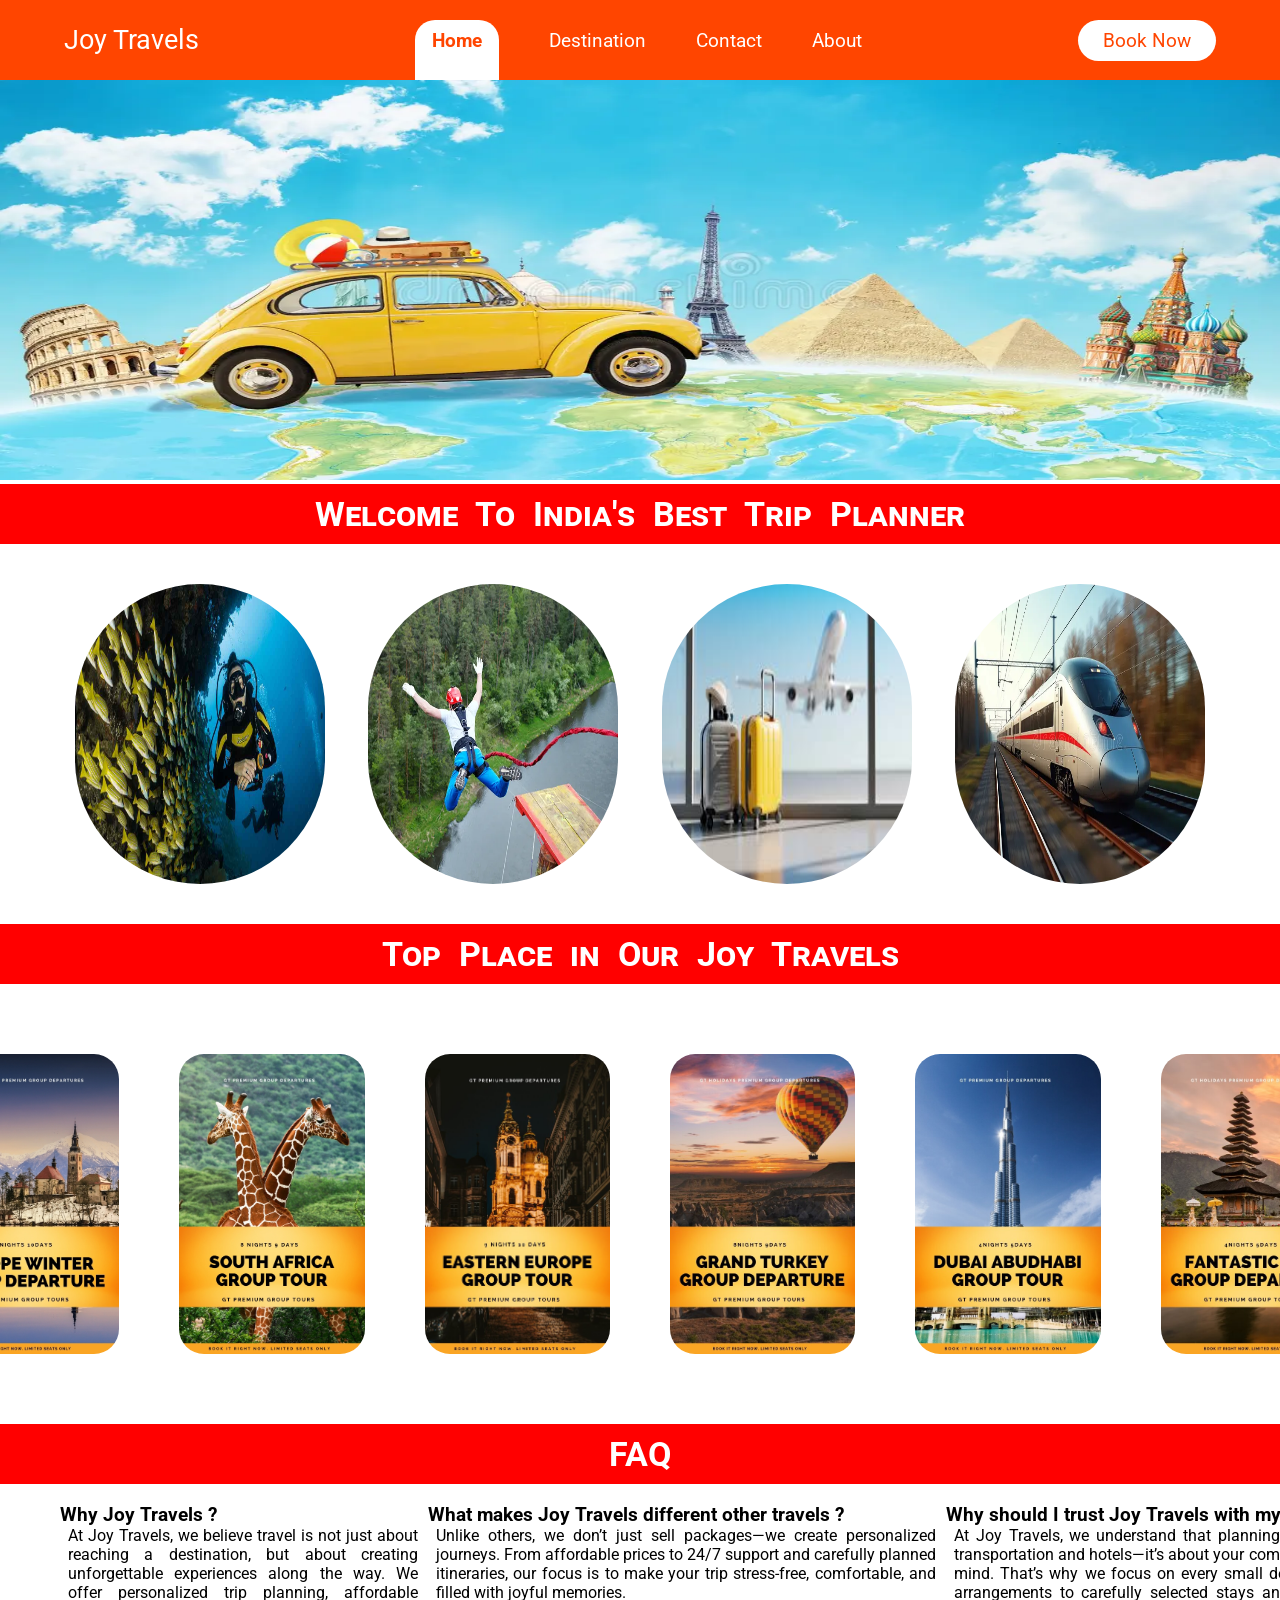
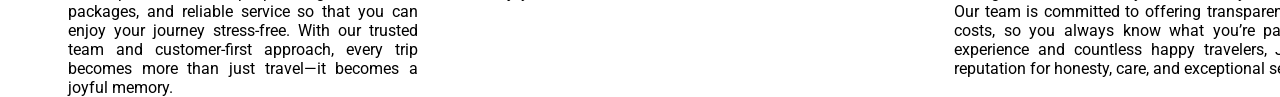
<file: index.html>
<!DOCTYPE html>
<html lang="en">
<head>
    <meta charset="UTF-8">
    <meta name="viewport" content="width=device-width, initial-scale=1.0">
    <title>Joy Travel</title>
    <link rel="stylesheet" href="home.css">
    <link title="image/png" rel="icon" href="pic/logo.jpg">
</head>
<body>
    <nav>
      <a class="logo" href="index.html">Joy Travels</a>
      <div class="nav-list">
        <ul>
          <li><a href="index.html" style="color: orangered; background-color: white; padding: 9px 17px 28px 17px; border-radius: 20px 20px 0px 0px; font-weight: bold;">Home</a></li>
          <li><a href="des.html">Destination</a></li>
          <li><a href="cont.html">Contact</a></li>
          <li><a href="abt.html">About</a></li>
        </ul>
      </div>
      <a class="action" href="book.html">Book Now</a>
    </nav>
    <div class="cont1">
      <img src="pic/im.webp" style="width: 100%; height: 400px;">
      <div class="cont2"></div>
    </div>
    <h2 style="margin-top: 0;">Welcome To India's Best Trip Planner</h2>
    <div class="tp">
      <img src="pic/jj1.jpg">
      <img src="pic/jj2.webp">
      <img src="pic/jj3.jpg">
      <img src="pic/train.webp">
    </div>
    <h2>Top Place in Our Joy Travels</h2>
    <div class="img-container">
      <img src="pic/gt1.jpg">
      <img src="pic/gt2.jpg">
      <img src="pic/gt3.jpg">
      <img src="pic/gt4.jpg">
      <img src="pic/gt5.jpg">
      <img src="pic/gt6.jpg">
    </div>
    <h2>FAQ</h2>
    <div class="FAQ">
      <div>
        <h3 style="margin-top: 20px; margin-left: 10px;">Why Joy Travels ?</h3>
        <p style="margin-left: 18px; width: 350px; text-align: justify;">At Joy Travels, we believe travel is not just about reaching a destination, but about creating unforgettable experiences along the way. We offer personalized trip planning, affordable packages, and reliable service so that you can enjoy your journey stress-free. With our trusted team and customer-first approach, every trip becomes more than just travel—it becomes a joyful memory.</p>
      </div>
      <div>
        <h3 style="margin-top: 20px; margin-left: 10px;">What makes Joy Travels different other travels ?</h3>
        <p style="margin-left: 18px; width: 500px; text-align: justify;">Unlike others, we don’t just sell packages—we create personalized journeys. From affordable prices to 24/7 support and carefully planned itineraries, our focus is to make your trip stress-free, comfortable, and filled with joyful memories.</p>
      </div>
      <div>
        <h3 style="margin-top: 20px; margin-left: 10px;">Why should I trust Joy Travels with my trip ?</h3>
        <p style="margin-left: 18px; width: 500px; text-align: justify;">At Joy Travels, we understand that planning a trip is not just about transportation and hotels—it’s about your comfort, safety, and peace of mind. That’s why we focus on every small detail, from reliable travel arrangements to carefully selected stays and hassle-free itineraries. Our team is committed to offering transparent pricing with no hidden costs, so you always know what you’re paying for. With years of experience and countless happy travelers, Joy Travels has built a reputation for honesty, care, and exceptional service.</p>
      </div>
    </div>
</body>
</html>
</file>
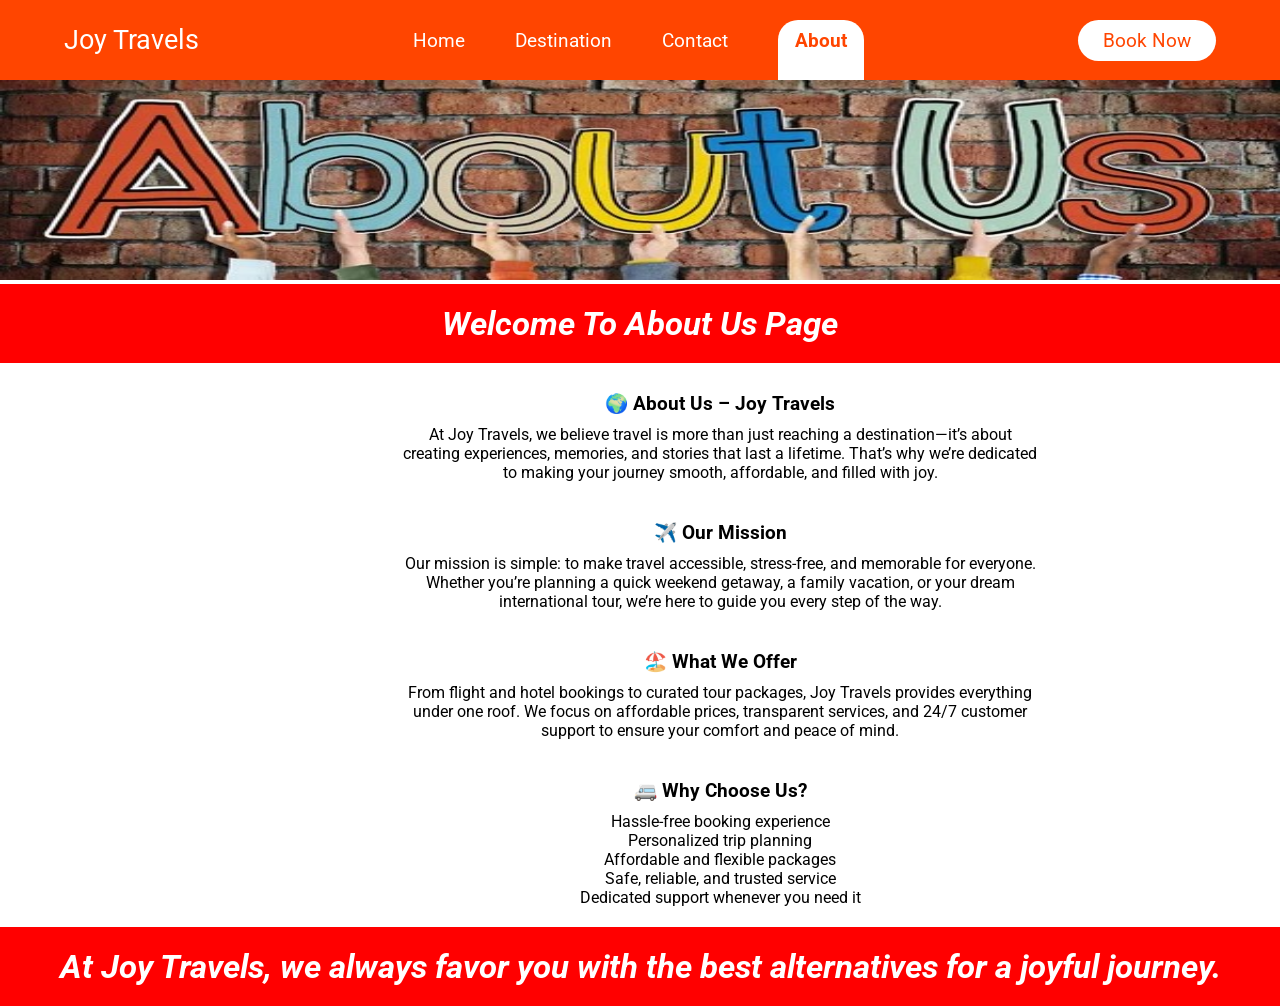
<file: abt.html>
<!DOCTYPE html>
<html lang="en">
<head>
    <meta charset="UTF-8">
    <meta name="viewport" content="width=device-width, initial-scale=1.0">
    <title>Joy Travel</title>
    <link rel="stylesheet" href="abt.css">
    <link title="image/png" rel="icon" href="pic/logo.jpg">
</head>
<body>
    <nav>
      <a class="logo" href="index.html">Joy Travels</a>
      <div class="nav-list">
        <ul>
          <li><a href="index.html">Home</a></li>
          <li><a href="des.html">Destination</a></li>
          <li><a href="cont.html">Contact</a></li>
          <li><a style="color: orangered; background-color: white; padding: 9px 17px 28px 17px; border-radius: 20px 20px 0px 0px; font-weight: bold;">About</a></li>
        </ul>
      </div>
      <a class="action" href="book.html">Book Now</a>
    </nav>
    <img src="pic/abtus.jpg" style="width: 100%; height: 200px;">
    <h2>Welcome To About Us Page</h2>
    <div class="contt">
      <h3 ><f>🌍</f> About Us – Joy Travels</h3>
      <p style="margin-top: 10px;">At Joy Travels, we believe travel is more than just reaching a destination—it’s about creating experiences, memories, and stories that last a lifetime. That’s why we’re dedicated to making your journey smooth, affordable, and filled with joy.</p>
      <h3 style="margin-top: 40px;"><f>✈️</f> Our Mission</h3>
      <p style="margin-top: 10px;">Our mission is simple: to make travel accessible, stress-free, and memorable for everyone. Whether you’re planning a quick weekend getaway, a family vacation, or your dream international tour, we’re here to guide you every step of the way.</p>
      <h3 style="margin-top: 40px;"><f>🏖️</f> What We Offer</h3>
      <p style="margin-top: 10px;">From flight and hotel bookings to curated tour packages, Joy Travels provides everything under one roof. We focus on affordable prices, transparent services, and 24/7 customer support to ensure your comfort and peace of mind.</p>
      <h3 style="margin-top: 40px;"><f>🚐</f> Why Choose Us?</h3>
      <ul style="margin-top: 10px; list-style: none;">
        <li>Hassle-free booking experience</li>
        <li>Personalized trip planning</li>
        <li>Affordable and flexible packages</li>
        <li>Safe, reliable, and trusted service</li>
        <li>Dedicated support whenever you need it</li>
      </ul>
    </div>
    <h2 style="margin-top: 20px;">At Joy Travels, we always favor you with the best alternatives for a joyful journey.</h2>
</body>
</html>
</file>
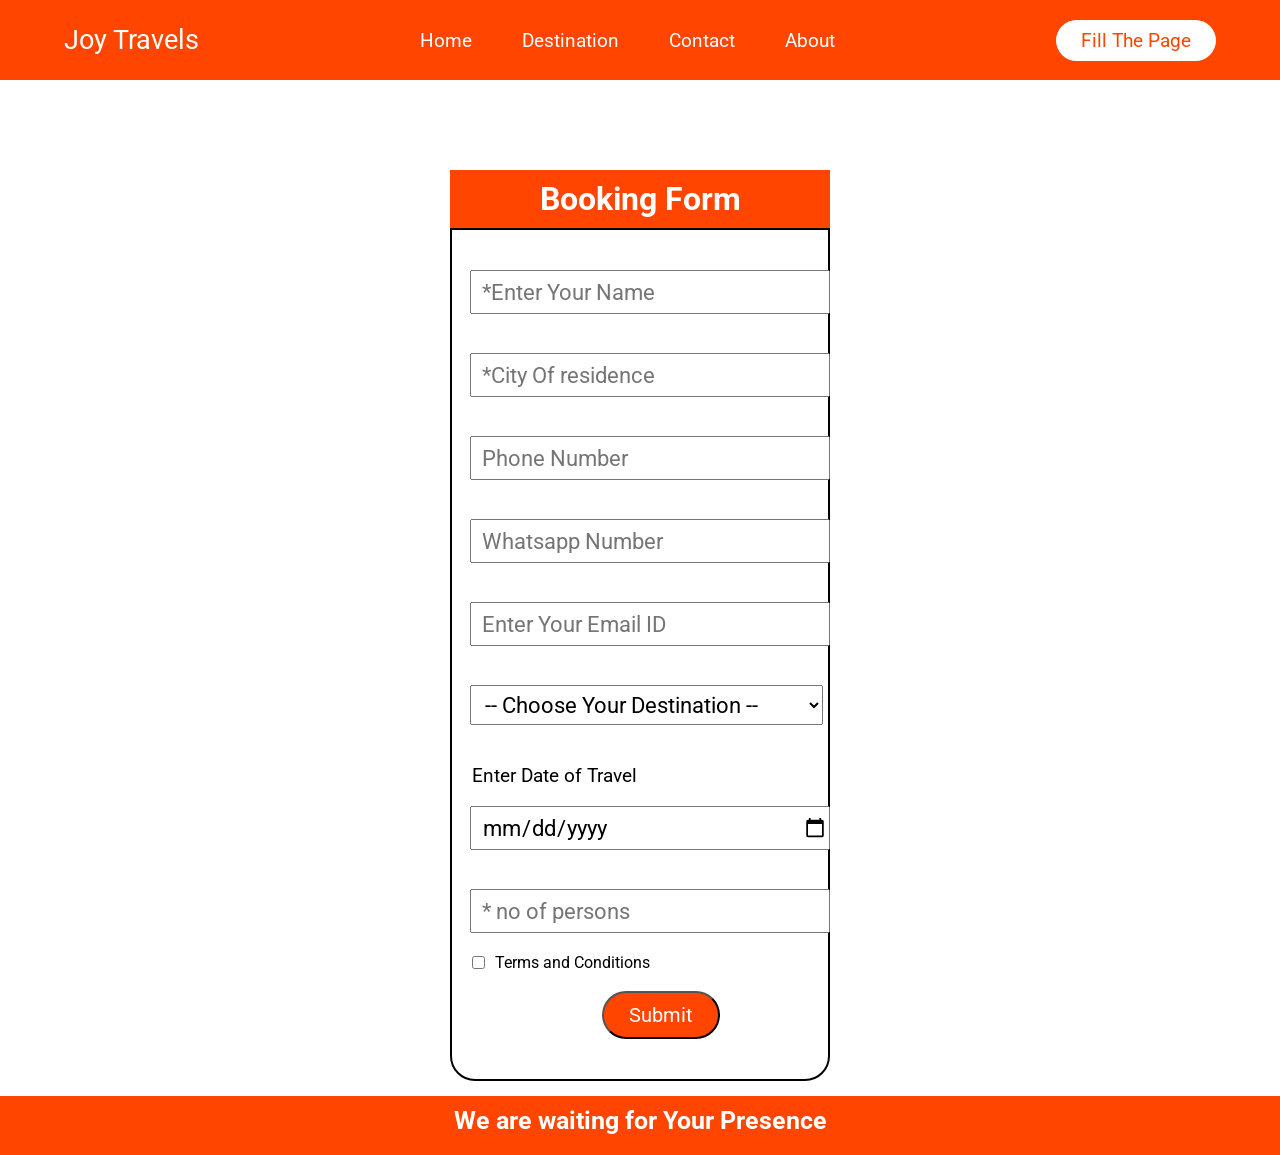
<file: book.html>
<!DOCTYPE html>
<html lang="en">
<head>
    <meta charset="UTF-8">
    <meta name="viewport" content="width=device-width, initial-scale=1.0">
    <title>Document</title>
    <link rel="stylesheet" href="book.css">
    <link title="image/png" rel="icon" href="pic/logo.jpg">
</head>
<body>
    <nav>
      <a class="logo" href="index.html">Joy Travels</a>
      <div class="nav-list">
        <ul>
          <li><a href="index.html">Home</a></li>
          <li><a href="des.html">Destination</a></li>
          <li><a href="cont.html">Contact</a></li>
          <li><a href="abt.html">About</a></li>
        </ul>
      </div>
      <a class="action">Fill The Page</a>
    </nav>
        <div>
            <div id="book">
                <h1>Booking Form</h1>
            </div>
            <div class="bookitem">
               <form action="booked.html"> 
                 <input type="text" placeholder="*Enter Your Name" class="input" required><br><br>
                 <input type="text" placeholder="*City Of residence" class="input" required><br><br>
                 <input type="number" placeholder="Phone Number" class="input" required><br><br>
                 <input type="number" placeholder="Whatsapp Number" class="input" required><br><br>
                 <input type="email" placeholder="Enter Your Email ID"class="input" required><br><br>
                 <select id="selecting" name="selected-destination" style="width: 94%;" required>   <!--using it first time-->
                     <option value="">-- Choose Your Destination --</option>
                     <option value="europe">europe</option>
                     <option value="france">france</option>
                     <option value="switzerland">switzerland</option>
                     <option value="southaferica">southaferica</option>
                     <option value="japan">japan</option>
                     <option value="singapore">singapore</option>
                     <option value="malasiya">malasiya</option>
                     <option value="srilanka">srilanka</option>
                     <option value="dubai">dubai</option>
                     <option value="qatar">qatar</option>
                     <option value="saudiarabia">saudiarabia</option>
                     <option value="bahrain">bahrain</option>
                     <option value="australia">australia</option>
                     <option value="newzealand">newzealand</option>
                     <option value="melbourne">melbourne</option>
                     <option value="figi">figi</option>
                     <option value="spain">spain</option>
                     <option value="austria">austria</option>
                     <option value="greece">greece</option>
                     <option value="italy">italy</option>
                     <option value="ooty">ooty</option>
                     <option value="kodaikanal">kodaikanal</option>
                     <option value="yercaud">yercaud</option>
                     <option value="kollihills">kollihills</option>
                     <option value="goa">goa</option>
                     <option value="marina">marina</option>
                     <option value="maladives">maladives</option>
                     <option value="pondicherry">pondicherry</option>
                     <option value="elloracaves">elloracaves</option>
                      <option value="dallake">dallake</option>
                      <option value="lakshadweep">lakshadweep</option>
                     <option value="lonarlake">lonarlake</option>
                 </select> <br><br>
                 <label style="font-size: 19px; margin-left: 20px;" >Enter Date of Travel</label><br><br>
                 <input  placeholder="Date of Travel" type="date" class="input" required><br><br>
                 <input type="number" placeholder="* no of persons" class="input" required><br>
                 <div style="display: flex;"><input type="checkbox" style="font-size: 20px; margin-left: 20px;" required><p style="padding-left: 10px;">Terms and Conditions</p></div> <br>    
                 <input type="submit" id="submit">
               </form> 
            </div>
        </div>
        <h2 id="bottom">We are waiting for Your Presence</h2>
</body>
</html>
</file>
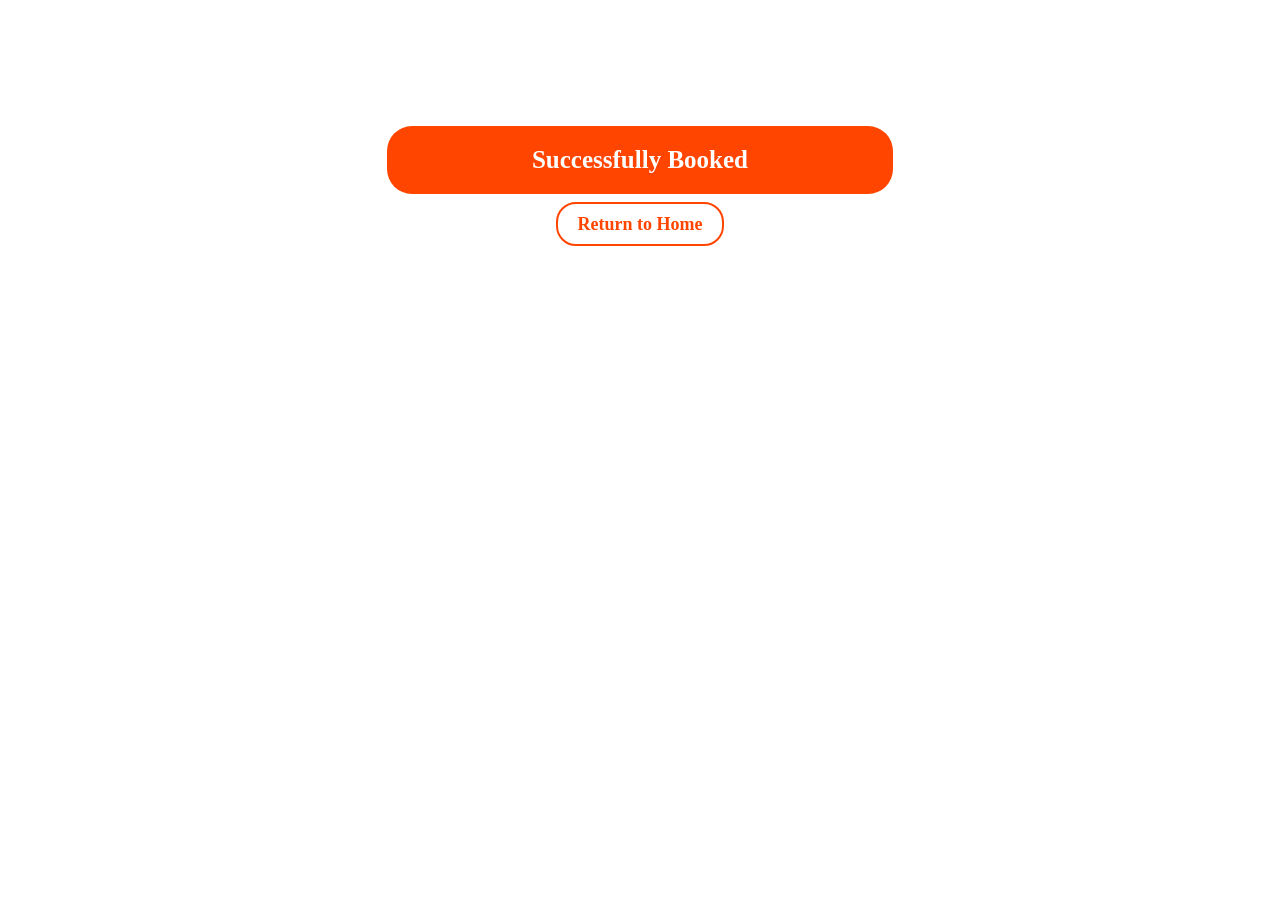
<file: booked.html>
<!DOCTYPE html>
<html lang="en">
<head>
    <meta charset="UTF-8">
    <meta name="viewport" content="width=device-width, initial-scale=1.0">
    <title>Document</title>
    <link title="image/png" rel="icon" href="pic/logo.jpg">
    <style>
        h1{
            font-size: 25px;
            background-color: orangered;
            border-radius: 25px;
            color: white;
            width: 40%;
            margin-left: 30%;
            margin-top: 10%;
            padding-top: 20px;
            padding-bottom: 20px;
            text-align: center;
            justify-content: center;
            align-items: center;
        }
    </style>
</head>
<body>
    <div>
        <h1>Successfully Booked</h1>
        <p style="text-align: center; margin-top: 20px;">
            <a href="index.html" style="color: orangered; font-weight: bold; text-decoration: none; font-size: 18px; border: 2px solid orangered; padding: 10px 20px; border-radius: 20px;">Return to Home</a>
        </p>
    </div>
</body>
</html>
</file>
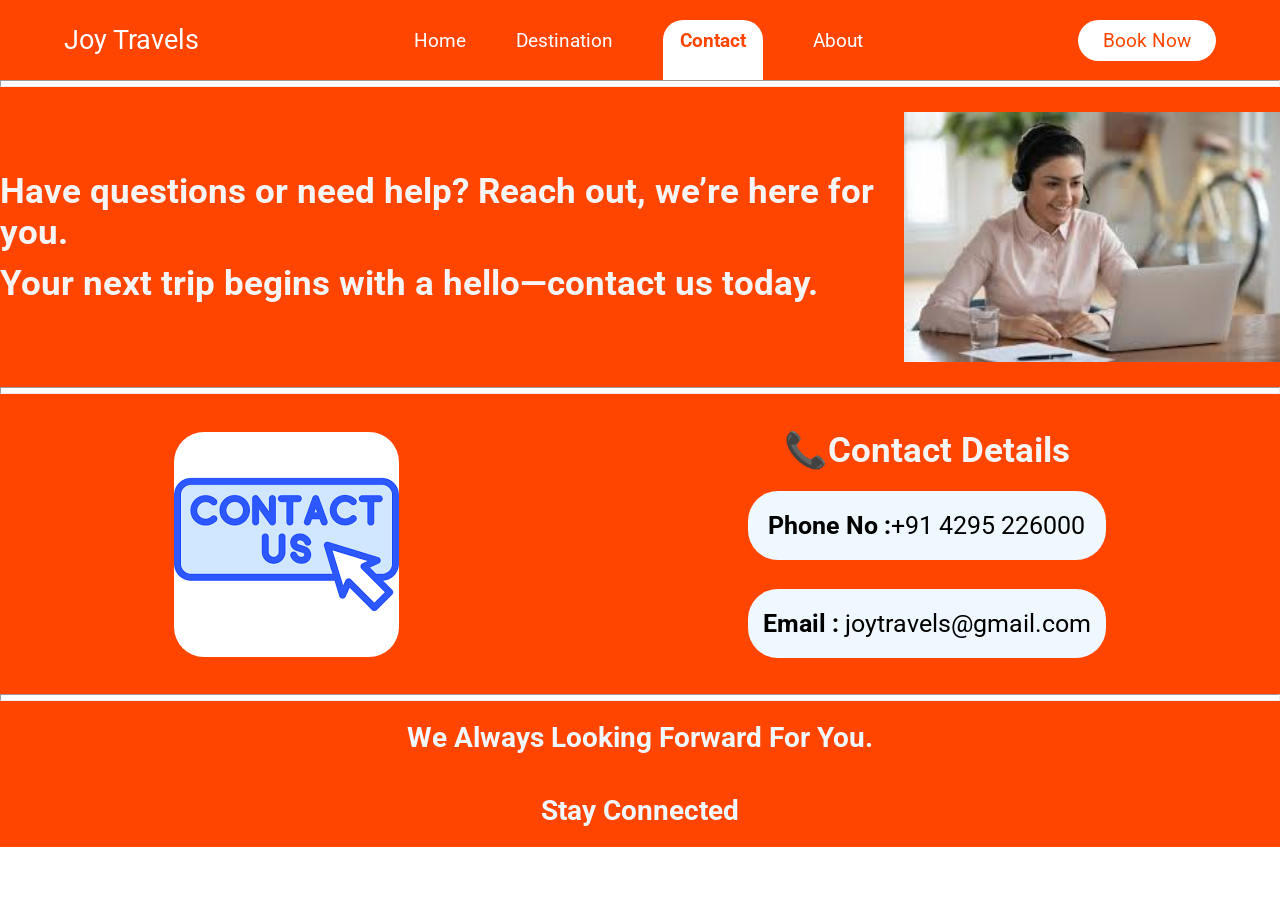
<file: cont.html>
<!DOCTYPE html>
<html lang="en">
<head>
    <meta charset="UTF-8">
    <meta name="viewport" content="width=device-width, initial-scale=1.0">
    <title>Joy Travel</title>
    <link rel="stylesheet" href="cont.css">
    <link title="image/png" rel="icon" href="pic/logo.jpg">
</head>
<body>
    <nav>
      <a class="logo" href="index.html">Joy Travels</a>
      <div class="nav-list">
        <ul>
          <li><a href="index.html">Home</a></li>
          <li><a href="des.html">Destination</a></li>
          <li><a style="color: orangered; background-color: white; padding: 9px 17px 28px 17px; border-radius: 20px 20px 0px 0px; font-weight: bold;">Contact</a></li>
          <li><a href="abt.html">About</a></li>
        </ul>
      </div>
      <a class="action" href="book.html">Book Now</a>
    </nav>
    <hr style="height: 5px;">
    <div class="content">
      <div>
        <h3>Have questions or need help? Reach out, we’re here for you.</h3>
        <h3 style="padding-top: 10px;">Your next trip begins with a hello—contact us today.</h3>
      </div>
      <img src="pic/cus.jpg" style="height: 250px; ">
    </div>
    <hr style="height: 5px;">
    <div class="details">
      <img src="pic/ll.png" style="border-radius: 30px;">
      <div>
        <h3 style="text-align: center;">📞Contact Details</h3>
        <p class="pp" style="margin-top: 20px;"><b>Phone No :</b>+91 4295 226000</p><br>
        <p class="pp"><b>Email : </b>joytravels@gmail.com</p>
      </div>
    </div>
    <hr style="height: 5px;">
    <h2 class="end">We Always Looking Forward For You.</h2>
    <h2 class="end">Stay Connected</h2>
</body>
</html>
</file>
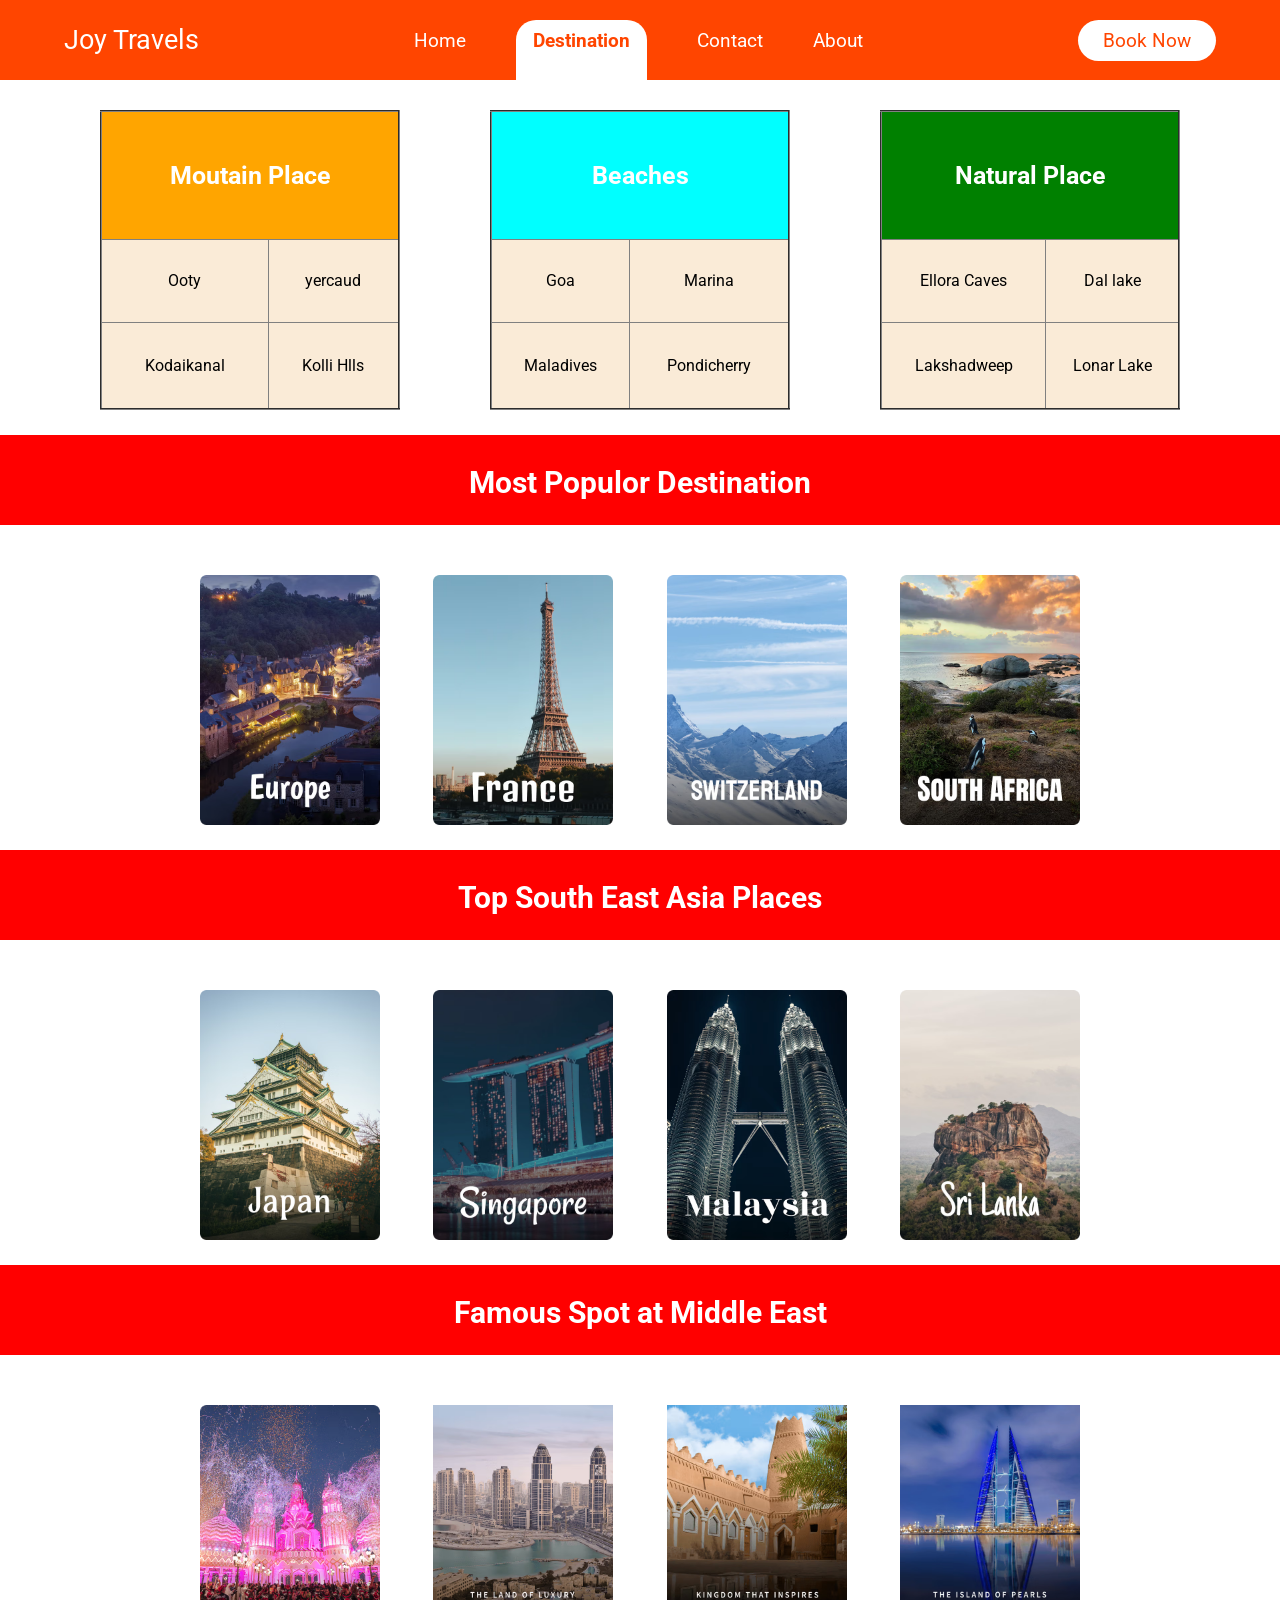
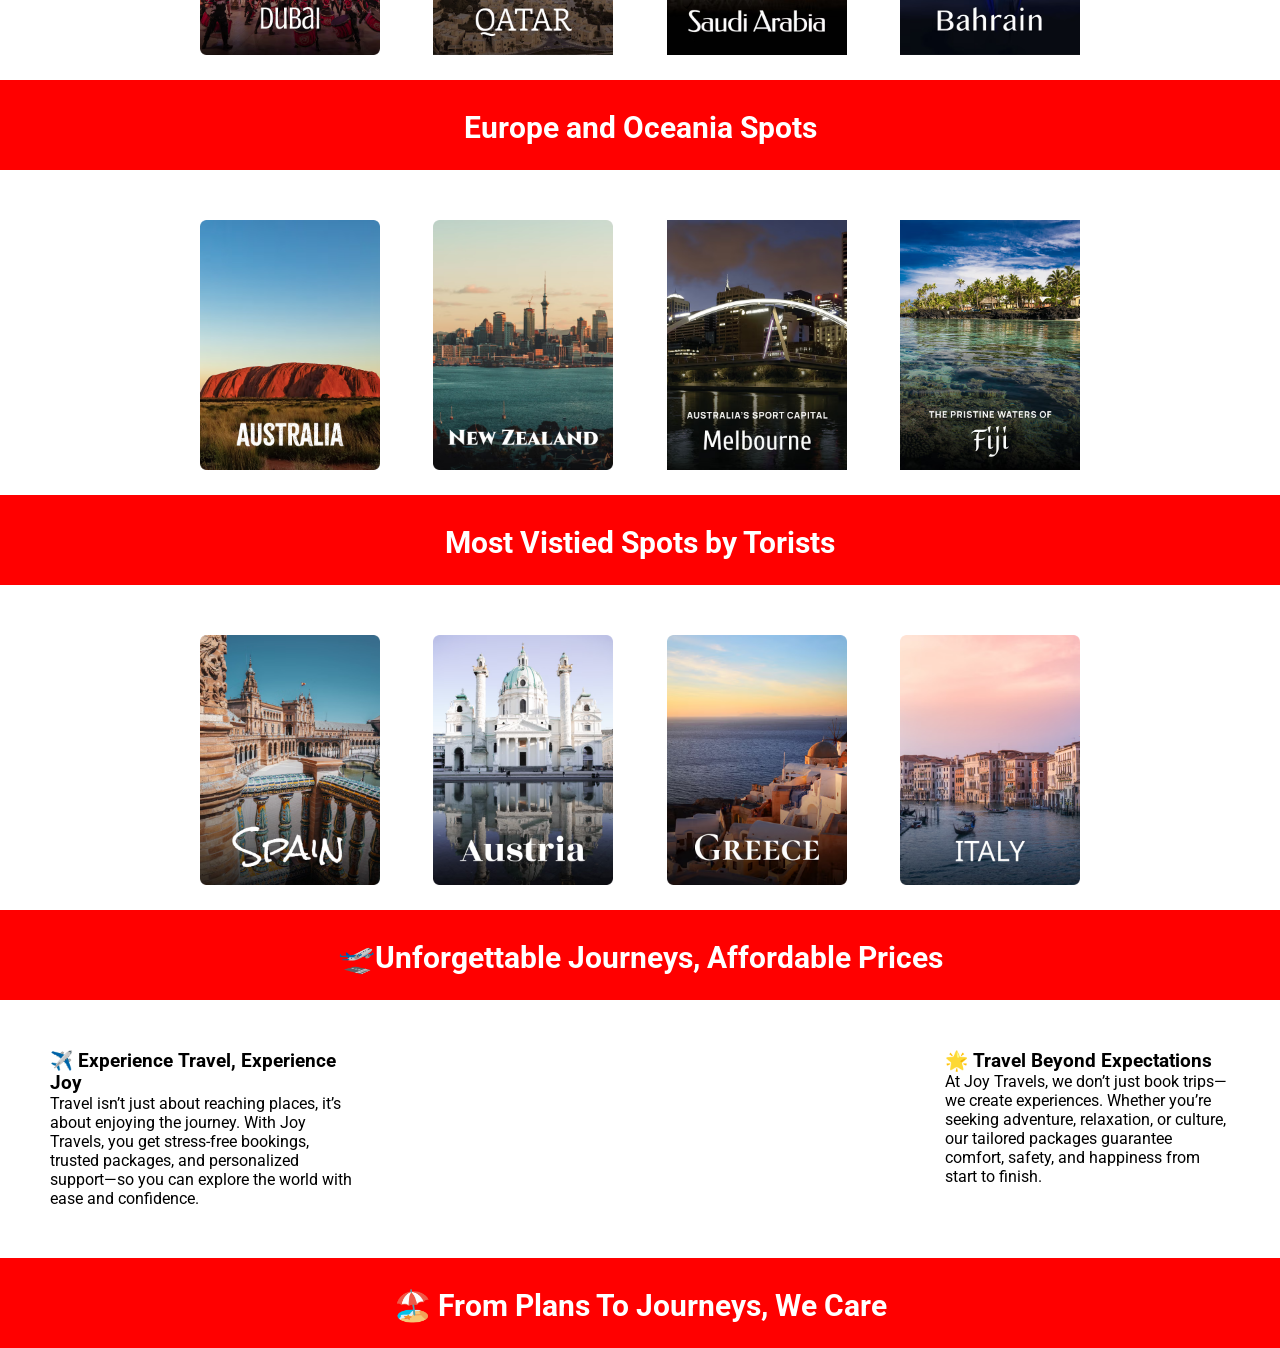
<file: des.html>
<!DOCTYPE html>
<html lang="en">
<head>
    <meta charset="UTF-8">
    <meta name="viewport" content="width=device-width, initial-scale=1.0">
    <title>Joy Travel</title>
    <link rel="stylesheet" href="des.css">
    <link title="image/png" rel="icon" href="pic/logo.jpg">
</head>
<body>
    <nav>
      <a class="logo" href="index.html">Joy Travels</a>
      <div class="nav-list">
        <ul>
          <li><a href="index.html">Home</a></li>
          <li><a style="color: orangered; background-color: white; padding: 9px 17px 28px 17px; border-radius: 20px 20px 0px 0px; font-weight: bold;">Destination</a></li>
          <li><a href="cont.html">Contact</a></li>
          <li><a href="abt.html">About</a></li>
        </ul>
      </div>
      <a class="action" href="book.html">Book Now</a>
    </nav>
    <div class="tabs">
      <table border="2" width="300px" height="300px">
        <tr>
           <th colspan="2" style="background-color: orange; color: white; font-size: 25px;">Moutain Place</th>
         </tr>
         <tr>
            <td id="ooty">Ooty</td>
            <td id="yercaud">yercaud</td>
         </tr>
         <tr>
             <td id="kod">Kodaikanal</td>
             <td id="kolli">Kolli Hlls</td>
         </tr>
      </table>
      <table border="2" width="300px" height="300px">
        <tr>
           <th colspan="2" style="background-color: aqua; color: white; font-size: 25px;">Beaches</th>
         </tr>
         <tr>
            <td id="goa">Goa</td>
            <td id="marina">Marina</td>
          </tr>
          <tr>
             <td id="mal">Maladives</td>
             <td id="pondi">Pondicherry</td>
          </tr>
      </table>
      <table border="2" width="300px" height="300px">
        <tr>
           <th colspan="2" style="background-color: green; color: white; font-size: 25px;">Natural Place</th>
         </tr>
         <tr>
            <td id="Ellora">Ellora Caves</td>
            <td id="dal">Dal lake</td>
          </tr>
          <tr>
             <td id="laks">Lakshadweep</td>
             <td id="lonar">Lonar Lake</td>
          </tr>
      </table>
    </div>
    <h2>Most Populor Destination</h2>
    <div class="gallery">
      <img src="pic/6s1.avif">
      <img src="pic/6s2.avif">
      <img src="pic/6s3.avif">
      <img src="pic/6s4.avif">
    </div>
    <h2>Top South East Asia Places</h2>
    <div class="gallery">
      <img src="pic/4s1.avif">
      <img src="pic/4s2.avif">
      <img src="pic/4s3.avif">
      <img src="pic/4s4.avif">
    </div>
    <h2>Famous Spot at Middle East</h2>
    <div class="gallery">
      <img src="pic/5s1.avif">
      <img src="pic/5s2.avif">
      <img src="pic/5s3.avif">
      <img src="pic/5s4.avif">
    </div>
    <h2>Europe and Oceania Spots</h2>
    <div class="gallery">
      <img src="pic/1s1.avif">
      <img src="pic/1s2.avif">
      <img src="pic/1s3.avif">
      <img src="pic/1s4.avif">
    </div>
    <h2>Most Vistied Spots by Torists</h2>
    <div class="gallery">
      <img src="pic/7s1.avif">
      <img src="pic/7s2.avif">
      <img src="pic/7s3.avif">
      <img src="pic/7s4.avif">
    </div>
    <h2>🛫Unforgettable Journeys, Affordable Prices</h2>
    <div id="nan">
      <div>
            <h3>✈️ Experience Travel, Experience Joy</h3>
            <p style="width: 100%;"> Travel isn’t just about reaching places, it’s about enjoying the journey. With Joy Travels, you get stress-free bookings, trusted packages, and personalized support—so you can explore the world with ease and confidence.</p>
      </div>
      <div style="margin-left: 50%;">
            <h3 >🌟 Travel Beyond Expectations</h3>
             <p style="width: 100%;">At Joy Travels, we don’t just book trips—we create experiences. Whether you’re seeking adventure, relaxation, or culture, our tailored packages guarantee comfort, safety, and happiness from start to finish.</p>
      </div>
    </div>
    <h2>🏖️ From Plans To Journeys, We Care</h2>
</body>
</html>
</file>
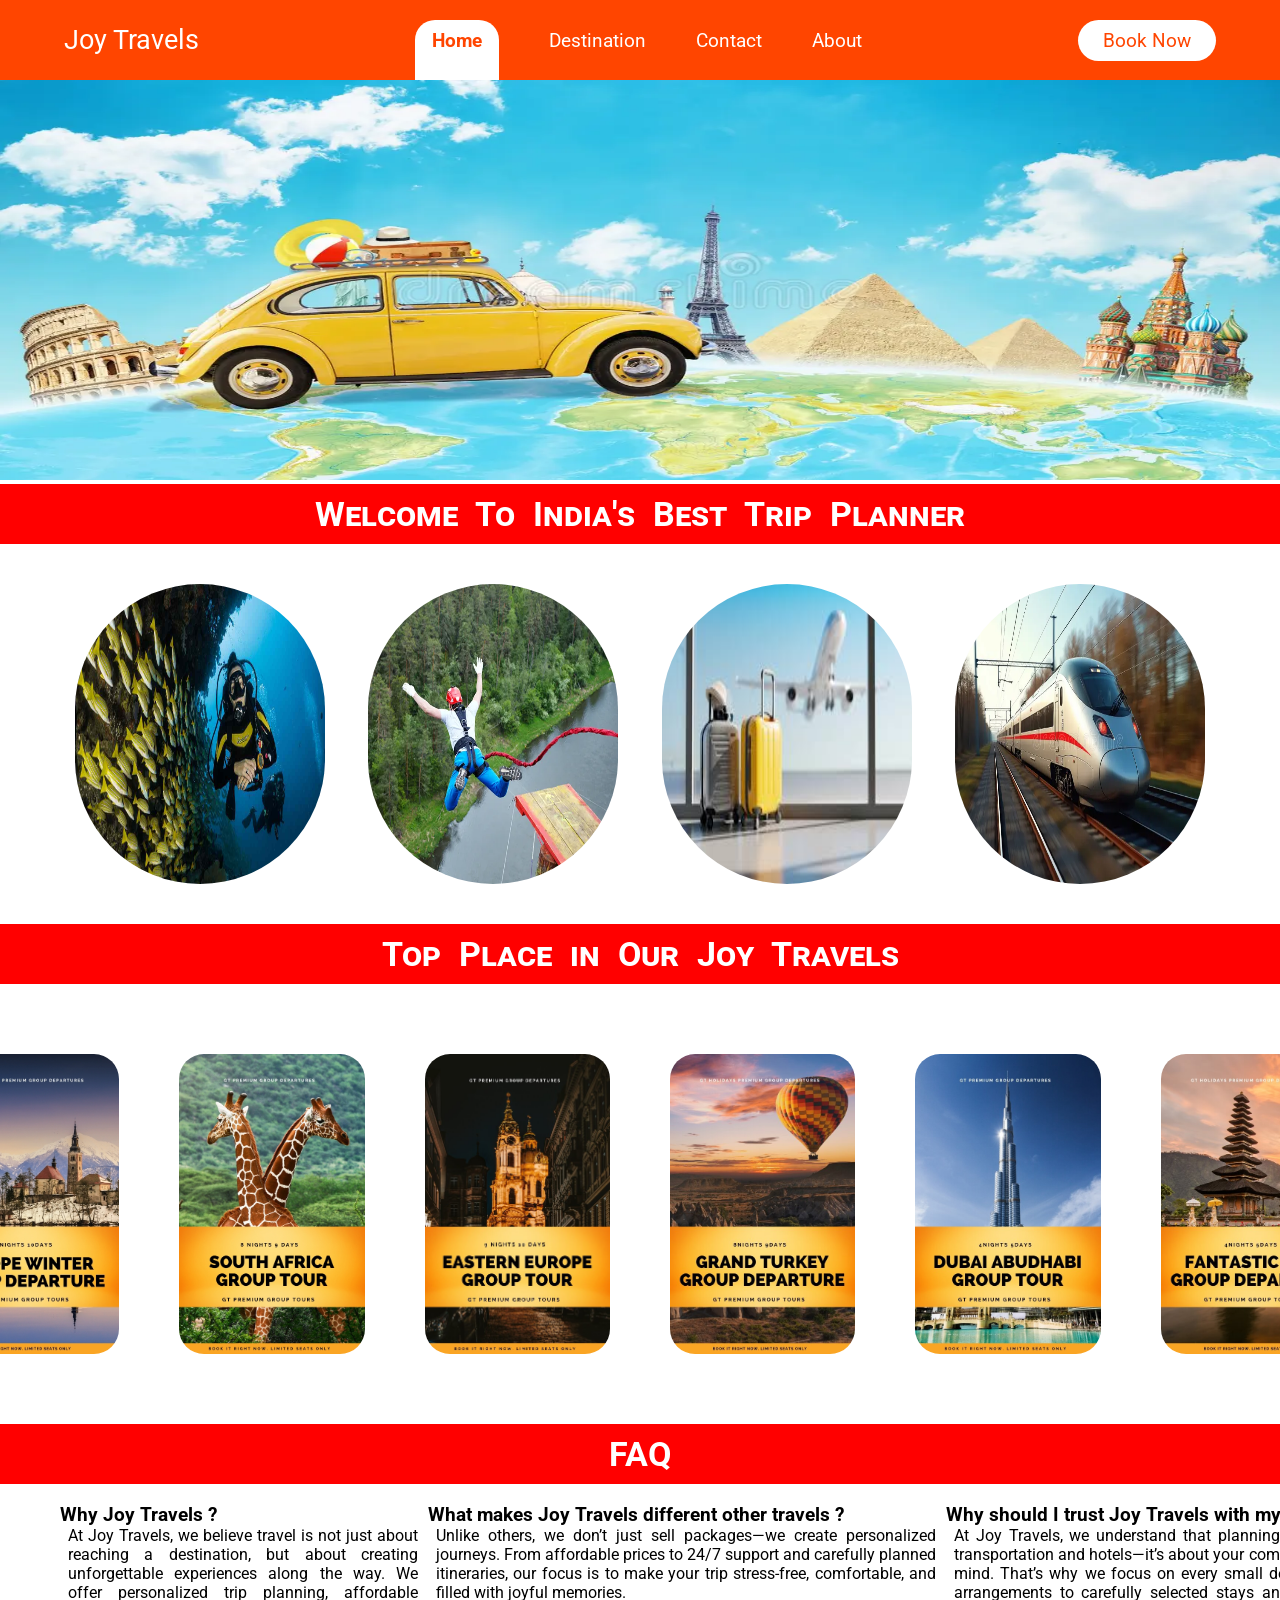
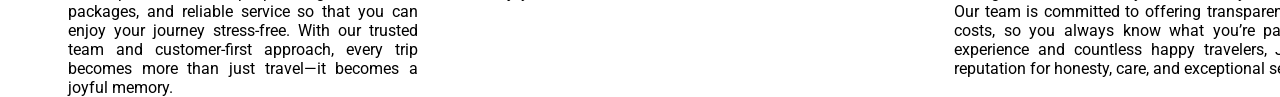
<file: home.html>
<!DOCTYPE html>
<html lang="en">
<head>
    <meta charset="UTF-8">
    <meta http-equiv="refresh" content="0; url=index.html">
    <title>Joy Travel - Redirecting...</title>
    <script>
      window.location.href = "index.html";
    </script>
</head>
<body>
    <p>Redirecting to <a href="index.html">Joy Travels Home</a>...</p>
</body>
</html>
</file>
<file: home.css>
@import url("https://fonts.googleapis.com/css2?family=Roboto:ital,wght@0,100..900;1,100..900&display=swap");
*{
    margin: 0;
    padding: 0;
    font-family: "Roboto" , sans-serif;
}
.nav-list ul{
    display: flex;
    list-style: none;

}
.nav-list ul li{
    padding: 0px 25px;
}
nav{
    position: sticky;
    top: 0;
    display: flex;
    justify-content: space-between;
    align-items: center;
    padding: 15px 5%;
    background-color: orangered;
    height: 50px;
}
a{
    text-decoration: none;
    font-size: 19px;
    color: white;
}
.logo{
    font-size: 27px;
}
.nav-list ul li a{
    transition: 0.5s;
}
.nav-list ul li a:hover{
    color: orangered;
    background-color: white;
    padding: 8px 17px;
    border-radius: 50px;
}
.action {
    padding:9px 25px;
    background-color: white;
    color: orangered;
    transition: 0.2s;
    border-radius: 50px;
}
.action:hover{
    font-size: 22px;
    background-color: lightgrey;
    cursor: pointer;
}
h2{
    margin-top: 20px;
    font-size: 34px;
    padding: 10px;
    text-align: center;
    font-variant: small-caps;
    word-spacing: 10px;
    background-color: red;
    color: white;
}
.FAQ{
    display: flex;
    padding-left: 50px;
}
.img-container{
    margin: 20px;
    display: flex;
    justify-content: center;
    padding: 20px;
}
.img-container img{
    height: 300px;
    width: 200px;
    padding: 30px;
    border-radius: 55px;
}
.img-container img:hover{
    border-radius: 0;
    padding: 2px;
    background-color: red;
    height: 330px;
    width: 320px;
    transition: 0.5s;

}
.tp{
    margin-top: 20px;
    margin-right: 55px;
    margin-left: 55px;
    padding: 20px;
    display: flex;
    justify-content: space-between;
    align-items: center;
}
.tp img{
    height: 300px;
    width: 250px;
    border-radius: 150px;
    transition: 0.5s;
}
b{
    font-family: 'Gill Sans', 'Gill Sans MT', Calibri, 'Trebuchet MS', sans-serif;
}
.tp img:hover{
    height: 300px;
    padding: 20px;
    width: 450px;
    border-radius: 0;
    transition: 0.5s;
}
</file>
<file: abt.css>
@import url("https://fonts.googleapis.com/css2?family=Roboto:ital,wght@0,100..900;1,100..900&display=swap");
*{
    margin: 0;
    padding: 0;
    font-family: "Roboto" , sans-serif;
}
.nav-list ul{
    display: flex;
    list-style: none;

}
.nav-list ul li{
    padding: 0px 25px;
}
nav{
    position: sticky;
    top: 0;
    display: flex;
    justify-content: space-between;
    align-items: center;
    padding: 15px 5%;
    background-color: orangered;
    height: 50px;
}
a{
    text-decoration: none;
    font-size: 19px;
    color: white;
}
.logo{
    font-size: 27px;
}
.nav-list ul li a{
    transition: 0.5s;
}
.nav-list ul li a:hover{
    color: orangered;
    background-color: white;
    padding: 8px 17px;
    border-radius: 50px;
}
.action {
    padding:9px 25px;
    background-color: white;
    color: orangered;
    transition: 0.2s;
    border-radius: 50px;
}
.action:hover{
    background-color: lightgrey;
    cursor: pointer;
    font-size: 22px;
}
h2{
    margin-top: 0;
    background-color: red;
    color: white;
    text-align: center;
    font-size: 33px;
    padding-top: 20px;
    padding-bottom: 20px;
    font-style: italic;
}
.contt{
    padding-top: 30px;
    margin-right: 400px;
    margin-left: 400px;
    text-align: center;
    width: 50%;
    align-items: center;
    justify-content: center;
}
f{
    transition: 0.5s;
}
f:hover{
    font-size: 30px;
}
</file>
<file: book.css>
@import url("https://fonts.googleapis.com/css2?family=Roboto:ital,wght@0,100..900;1,100..900&display=swap");
*{
    margin: 0;
    padding: 0;
    font-family: "Roboto" , sans-serif;
}
.nav-list ul{
    display: flex;
    list-style: none;

}
.nav-list ul li{
    padding: 0px 25px;
}
nav{
    position: sticky;
    top: 0;
    display: flex;
    justify-content: space-between;
    align-items: center;
    padding: 15px 5%;
    background-color: orangered;
    height: 50px;
}
a{
    text-decoration: none;
    font-size: 19px;
    color: white;
}
.logo{
    font-size: 27px;
}
.nav-list ul li a{
    transition: 0.5s;
}
.nav-list ul li a:hover{
    color: orangered;
    background-color: white;
    padding: 8px 17px;
    border-radius: 50px;
}
.action {
    padding:9px 25px;
    background-color: white;
    color: orangered;
    transition: 0.2s;
    border-radius: 50px;
}
.action:hover{
    font-size: 22px;
    background-color: lightgrey;
    cursor: pointer;
}
#book{
    text-align: center;
    align-items: center;
    padding-top: 10px;
    padding-bottom: 10px;
    margin-top: 90px;
    margin-left: 450px;
    margin-right: 450px;
    margin-bottom: 0;
    background-color: orangered;
    color: white;
}
.bookitem{
    padding-top: 40px;
    margin-left: 450px;
    margin-right: 450px;
    padding-bottom: 40px;
    display: block;
    border: 2px solid black;
    border-radius: 0px 0px 25px 25px;
}
select,.input{
    font-size: 22px;
    padding-left: 10px;
    margin-left: 18px;
    width: 92%;
    height: 40px;
    margin-bottom: 20px;
}
option{
    text-transform: capitalize;
}
#submit{
    background-color: orangered;
    color: white;
    padding: 10px 25px 10px 25px;
    font-size: 20px;
    border-radius: 25px;
    margin-left: 40%;
    transition: 0.3s;
}
#submit:hover{
    background-color: white;
    color: orangered;
    font-size: 22px;
    border-radius: 25px;
}
#bottom{
    margin-top: 15px;
    background-color: orangered;
    color: white;
    padding-top: 10px;
    padding-bottom: 20px;
    text-align: center;
    font-size: 25px;
    justify-content: center;
}
</file>
<file: cont.css>
@import url("https://fonts.googleapis.com/css2?family=Roboto:ital,wght@0,100..900;1,100..900&display=swap");
*{
    margin: 0;
    padding: 0;
    font-family: "Roboto" , sans-serif;
}
.nav-list ul{
    display: flex;
    list-style: none;

}
.nav-list ul li{
    padding: 0px 25px;
}
nav{
    position: sticky;
    top: 0;
    display: flex;
    justify-content: space-between;
    align-items: center;
    padding: 15px 5%;
    background-color: orangered;
    height: 50px;
}
a{
    text-decoration: none;
    font-size: 19px;
    color: white;
}
.logo{
    font-size: 27px;
}
.nav-list ul li a{
    transition: 0.5s;
}
.nav-list ul li a:hover{
    color: orangered;
    background-color: white;
    padding: 8px 17px;
    border-radius: 50px;
}
.action {
    padding:9px 25px;
    background-color: white;
    color: orangered;
    transition: 0.2s;
    border-radius: 50px;
}
.action:hover{
    background-color: lightgrey;
    cursor: pointer;
    font-size: 22px;
}
.content{
    height: 300px;
    display: flex;
    background-color: orangered;
    justify-content: space-around;
    align-items: center;
}
h3{
    font-size: 35px;
    color: whitesmoke;
}
.details{
    height: 300px;
    display: flex;
    background-color: orangered;
    justify-content: space-around;
    align-items: center;
}
.pp{
    margin-top: 10px;
    background-color: aliceblue;
    text-align: center;
    font-size: 25px;
    padding-top: 20px;
    padding-bottom: 20px;
    padding-left: 15px;
    padding-right: 15PX;
    border-radius: 30PX;
}
.end{
    background-color: orangered;
    color: aliceblue;
    padding: 20px;
    text-align: center;
    font-size: 28px;
}
</file>
<file: des.css>
@import url("https://fonts.googleapis.com/css2?family=Roboto:ital,wght@0,100..900;1,100..900&display=swap");
*{
    margin: 0;
    padding: 0;
    font-family: "Roboto" , sans-serif;
}
.nav-list ul{
    display: flex;
    list-style: none;

}
.nav-list ul li{
    padding: 0px 25px;
}
nav{
    position: sticky;
    top: 0;
    display: flex;
    justify-content: space-between;
    align-items: center;
    padding: 15px 5%;
    background-color: orangered;
    height: 50px;
}
a{
    text-decoration: none;
    font-size: 19px;
    color: white;
}
.logo{
    font-size: 27px;
}
.nav-list ul li a{
    transition: 0.5s;
}
.nav-list ul li a:hover{
    color: orangered;
    background-color: white;
    padding: 8px 17px;
    border-radius: 50px;
}
.action {
    padding:9px 25px;
    background-color: white;
    color: orangered;
    transition: 0.2s;
    border-radius: 50px;
}
.action:hover{
    background-color: lightgrey;
    cursor: pointer;
    font-size: 22px;

}
h2{
    height: 60px;
    color: white;
    background-color: red;
    text-align: center;
    justify-content: center;
    padding-top: 30px;
    margin-top: 25px;
    font-size: 30px;
}
.gallery{
    display: flex;
    justify-content: space-between;
    align-items: center;
    margin-left: 200px;
    margin-right: 200px;
    margin-top: 50px;
}
.gallery img{
    width: 180px;
    height: 250px;
    transition: 0.5s;
}
.gallery img:hover{
    width: 300px;
    height: 250px;
    border-radius: 25px;
    border: 4px solid blue;
}
#nan{
    margin: 50px;
    display: flex;
}
.tabs{
    display: flex;
    margin-top: 30px;
    margin-right: 100px;
    margin-left: 100px;
    justify-content:space-between;
    align-items: center;
    text-align: center;
}
td{
    background-color: antiquewhite;
}
table{
    border-collapse: collapse;
}
#ooty{
    transition: 0.5s;
}
#ooty:hover{
    color: white;
   background-image: url(ooty.avif);
   background-size: cover;
   height: 130px;
   width: 150px;
}
#yercaud{
    transition: 0.5s;
}
#yercaud:hover{
    color: white;
   background-image: url(yer.jpg);
   background-size: cover;
   height: 130px;
   width: 150px;
}
#Kolli{
    transition: 0.5s;
}
#kolli:hover{
   color: black;
   background-image: url(kolli.jpg);
   background-size: cover;
   height: 130px;
   width: 150px;
}
#goa{
    transition: 0.5s;
}
#goa:hover{
   color: white;
   background-image: url(goa.jpg);
   background-size: cover;
   height: 130px;
   width: 150px;
}
#marina{
    transition: 0.5s;
}
#marina:hover{
   color: black;
   background-image: url(marina.avif);
   background-size: cover;
   height: 130px;
   width: 150px;
}
#mal{
    transition: 0.5s;
}
#mal:hover{
   color: white;
   background-image: url(mal.jpg);
   background-size: cover;
   height: 130px;
   width: 150px;
}
#pondi{
    transition: 0.5s;
}
#pondi:hover{
   color: black;
   background-image: url(pondi.jpeg);
   background-size: cover;
   height: 130px;
   width: 150px;
}
#Ellora{
    transition: 0.5s;
}
#Ellora:hover{
   color: white;
   background-image: url(ell.jpg);
   background-size: cover;
   height: 130px;
   width: 150px;
}
#dal{
    transition: 0.5s;
}
#dal:hover{
   color: white;
   background-image: url(dal.jpg);
   background-size: cover;
   height: 130px;
   width: 150px;
}
#laks{
    transition: 0.5s;
}
#laks:hover{
   color: orange;
   background-image: url(laks.webp);
   background-size: cover;
   height: 130px;
   width: 150px;
}
#lonar{
    transition: 0.5s;
}
#lonar:hover{
   color: black;
   background-image: url(kolli.jpg);
   background-size: cover;
   height: 130px;
   width: 150px;
}
#kod{
    transition: 0.5s;
}
#kod:hover{
    color: black;
    background-image: url(kodai.webp);
    background-size: cover;
    height: 130px;
    width: 150px;
}
</file>
